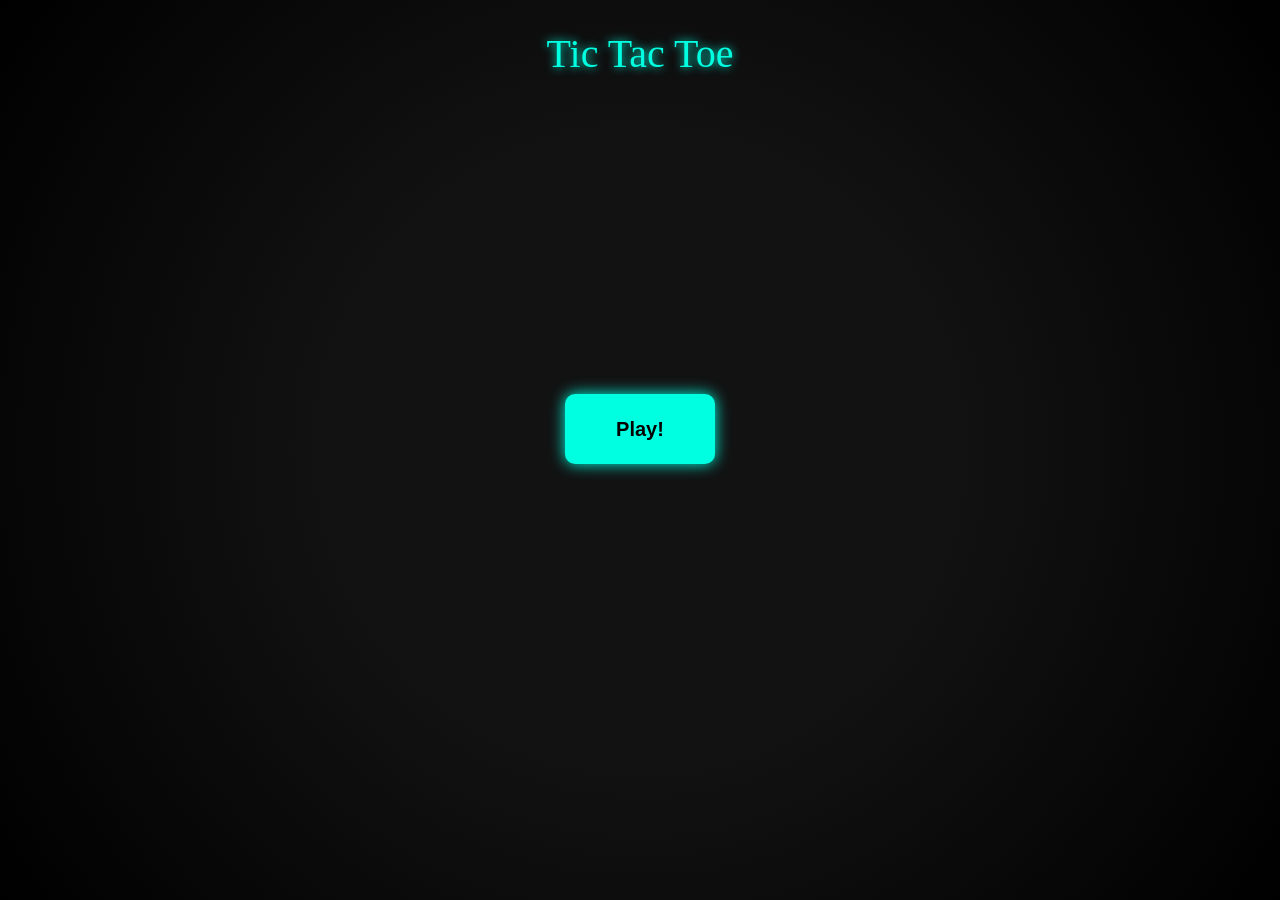
<file: index.html>
<!DOCTYPE html>
<html lang="en">
  <head>
    <meta charset="UTF-8" />
    <meta name="viewport" content="width=device-width, initial-scale=1.0" />
    <link rel="stylesheet" href="tic_tac_toe.css" />
    <title>tic-tac-toe</title>
  </head>
  <body>
    <div class="main_container">
      <p id="game_name">Tic Tac Toe</p>
      <div class="winner"></div>
      <main>
        <div class="grid_container">
          <button class="box left"></button>
          <button class="box top"></button>
          <button class="box right"></button>
          <button class="box left"></button>
          <button class="box scale"></button>
          <button class="box right"></button>
          <button class="box left"></button>
          <button class="box bottom"></button>
          <button class="box right"></button>
        </div>
        <button class="ply_btn">Play!</button>
      </main>
      <div class="win_detail">
        <div class="no_of_win">Number of WIN!</div>
        <div class="win_count">
          <div class="o_win_count">O :</div>
          <div class="x_win_count">X :</div>
        </div>
      </div>
      <div class="new_reset_button">
        <button class="change" id="new_btn">New Game</button>
        <button class="change" id="reset_btn">Reset</button>

        <a
          class="change"
          id="rock_ppr_scissor"
          href="stone_ppr_scissor.html"
          target="_blank"
          >Play🪨📄✂️</a
        >
      </div>
    </div>
    <script src="tic_tac_toe.js"></script>
  </body>
</html>
</file>
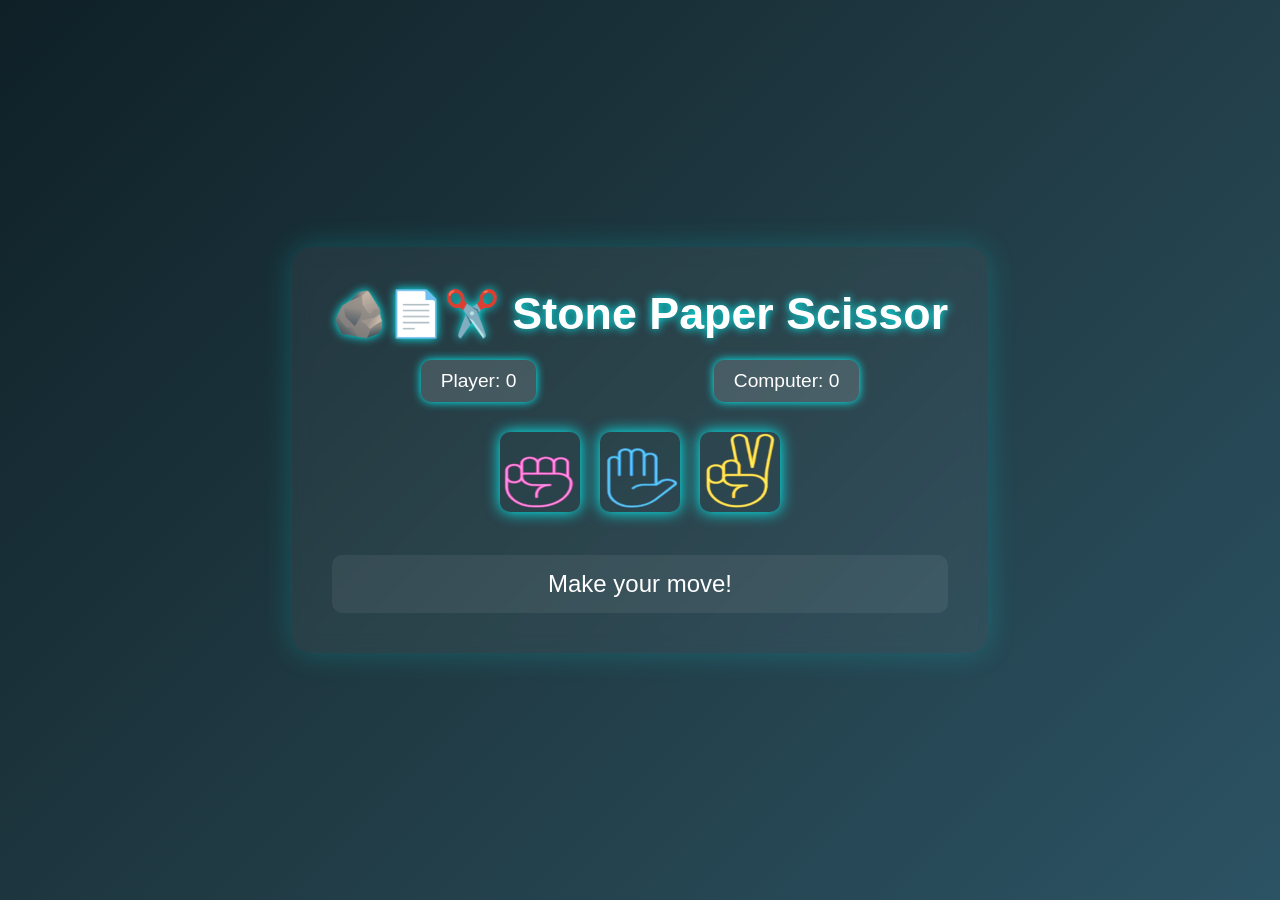
<file: stone_ppr_scissor.html>
<!DOCTYPE html>
<html lang="en">
  <head>
    <meta charset="UTF-8" />
    <title>Stone Paper Scissor Game</title>
    <link rel="stylesheet" href="stone_ppr_scissor.css" />
  </head>
  <body>
    <div class="container">
      <h1>🪨📄✂️ Stone Paper Scissor</h1>

      <div class="scoreboard">
        <div id="player-score">Player: 0</div>
        <div id="comp-score">Computer: 0</div>
      </div>

      <div class="choices">
        <button class="choice" data-choice="Rock">
          <img src="rock.png" alt="Rock" />
        </button>
        <button class="choice" data-choice="Paper">
          <img src="paper.png" alt="Paper" />
        </button>
        <button class="choice" data-choice="Scissor">
          <img src="scissor.png" alt="Scissor" />
        </button>
      </div>

      <div class="result" id="result">Make your move!</div>
    </div>

    <script src="stone_ppr_scissor.js"></script>
  </body>
</html>
</file>
<file: tic_tac_toe.css>
* {
  padding: 0;
  margin: 0;
  box-sizing: border-box;
}
body {
  padding: 0;
  margin: 0;
  box-sizing: border-box;
  background: linear-gradient(135deg, #000000, #1a1a1a);
  color: #ffffff;
}

.main_container {
  height: 100vh;
  width: 100vw;
  background: radial-gradient(circle, #121212 40%, #000000 100%);
  display: flex;
  flex-direction: column;
  justify-content: center;
  gap: 30px;
}

#game_name {
  color: #00ffe1;
  padding-top: 30px;
  font-size: 40px;
  height: 7%;
  margin: auto;
  text-shadow: 0 0 10px #00ffe1;
}

.winner {
  font-size: 30px;
  color: #ffffff;
  height: 5%;
  margin: auto;
  text-shadow: 0 0 5px #ffffff;
}

main {
  height: 58%;
  display: flex;
  align-items: center;
  justify-content: space-evenly;
  gap: 20px;
}

.grid_container {
  height: 450px;
  width: 450px;
  display: grid;
  grid-template-columns: repeat(3, 1fr);
  grid-template-rows: repeat(3, 1fr);
  gap: 15px;
  display: none;
}

.box {
  border-radius: 20px;
  background-color: #1f1f1f;
  font-size: 50px;
  font-weight: 700;
  color: #ffcc00;
  border: 2px solid #ffcc00;
  box-shadow: 0 0 20px #ffcc00;
  animation-fill-mode: forwards;
  animation-duration: 0.8s;
  transition: all 0.3s ease-in-out;
}

.box:hover:not(:disabled) {
  box-shadow: 0 0 30px #ffffff;
  transform: scale(1.05);
}

.box:disabled {
  background-color: #555;
  color: #999;
  box-shadow: none;
}

.ply_btn {
  height: 70px;
  border-radius: 10px;
  width: 150px;
  font-size: 20px;
  font-weight: 700;
  background: #00ffe1;
  color: #000;
  box-shadow: 0 0 15px #00ffe1;
  border: none;
  cursor: pointer;
  transition: transform 0.3s ease;
}

.ply_btn:hover {
  transform: scale(1.05);
}

.win_detail {
  height: 10%;
  width: 200px;
  display: none;
  flex-direction: column;
  margin: auto;
  gap: 5px;
}

.win_detail > .no_of_win {
  width: 100%;
  height: 40%;
  margin: 0;
  font-size: medium;
  color: #00ffe1;
  text-align: center;
  font-weight: 700;
}

.win_count {
  height: 60%;
  display: flex;
  align-items: center;
  padding: 0px 20px;
  font-size: large;
  font-weight: 700;
  gap: 30px;
}

.o_win_count,
.x_win_count {
  display: flex;
  align-items: center;
  width: 50%;
  height: 100%;
  color: #000;
  border-radius: 20px;
  padding-left: 10px;
  background-color: #ffffff;
  box-shadow: 0 0 10px #00ffe1;
}

.new_reset_button {
  height: 20%;
  display: flex;
  justify-content: center;
  align-items: center;
  gap: 30px;
  /* border: 1px solid red; */
}

.change,
#Rock_ppr_scissor {
  height: 50px;
  width: 150px;
  border-radius: 10px;
  background-color: #ffcc00;
  border: none;
  font-size: 20px;
  font-weight: 700;
  color: #000;
  box-shadow: 0 0 15px #ffcc00;
  transition: transform 0.5ms ease-in-out;
  display: none;
  justify-content: center;
  align-items: center;
  text-decoration: none;
}

.change:active {
  transform: scale(0.8);
  color: black;
}

/* Updated animations */
@keyframes slideInTop {
  from {
    transform: translateY(-200px) scale(0.8);
    opacity: 0;
  }
  to {
    transform: translateY(0) scale(1);
    opacity: 1;
  }
}

@keyframes slideInLeft {
  from {
    transform: translateX(-200px) scale(0.8);
    opacity: 0;
  }
  to {
    transform: translateX(0) scale(1);
    opacity: 1;
  }
}

@keyframes slideInRight {
  from {
    transform: translateX(200px) scale(0.8);
    opacity: 0;
  }
  to {
    transform: translateX(0) scale(1);
    opacity: 1;
  }
}

@keyframes slideInBottom {
  from {
    transform: translateY(200px) scale(0.8);
    opacity: 0;
  }
  to {
    transform: translateY(0) scale(1);
    opacity: 1;
  }
}

@keyframes scaleDown {
  from {
    transform: scale(1.6);
    opacity: 0;
  }
  to {
    transform: scale(1);
    opacity: 1;
  }
}

/* Media queries untouched */
@media (max-width: 768px) and (min-width: 450px) {
  .grid_container {
    height: 400px;
    width: 400px;
  }
  .main_container {
    gap: 20px;
  }
}

@media (max-width: 454px) and (min-width: 395px) {
  .grid_container {
    height: 300px;
    width: 300px;
  }
  .main_container {
    gap: 20px;
  }
}

@media (max-width: 394px) and (min-width: 300px) {
  .grid_container {
    height: 270px;
    width: 270px;
  }
  .main_container {
    gap: 15px;
  }
  .change {
    height: 50px;
    width: 120px;
    font-size: 17px;
  }
}
</file>
<file: stone_ppr_scissor.css>
* {
  box-sizing: border-box;
  margin: 0;
  padding: 0;
  font-family: "Segoe UI", sans-serif;
}

body {
  background: linear-gradient(135deg, #0f2027, #203a43, #2c5364);
  color: #fff;
  display: flex;
  justify-content: center;
  align-items: center;
  height: 100vh;
}

.container {
  text-align: center;
  padding: 40px;
  background: rgba(255, 255, 255, 0.05);
  border-radius: 20px;
  box-shadow: 0 0 30px rgba(0, 255, 255, 0.2);
  backdrop-filter: blur(9px);
  animation: pulseContainer 3s infinite;
}

@keyframes pulseContainer {
  0% {
    transform: scale(1);
  }
  50% {
    transform: scale(1.01);
  }
  100% {
    transform: scale(1);
  }
}

h1 {
  font-size: 2.8rem;
  margin-bottom: 20px;
  text-shadow: 0 0 10px #00ffff;
}

.scoreboard {
  display: flex;
  justify-content: space-around;
  margin: 20px 0;
  font-size: 1.2rem;
}

.scoreboard div {
  background: #fff2;
  padding: 10px 20px;
  border-radius: 10px;
  box-shadow: 0 0 10px #00ffff;
  transition: transform 0.3s ease;
}

.choices {
  display: flex;
  justify-content: center;
  gap: 20px;
  margin-top: 30px;
}

.choice {
  background: transparent;
  border: none;
  cursor: pointer;
  transition: transform 0.2s ease;
}

.choice img {
  width: 80px;
  height: 80px;
  border-radius: 10px;
  box-shadow: 0 0 15px #0ff;
  transition: transform 0.3s ease, box-shadow 0.3s ease;
}

.choice:hover img {
  transform: scale(1.1);
  box-shadow: 0 0 25px #fff;
}

.result {
  margin-top: 40px;
  font-size: 1.5rem;
  background: #fff1;
  padding: 15px;
  border-radius: 10px;
  animation: blinkText 2s infinite;
}

@keyframes blinkText {
  0% {
    opacity: 1;
  }
  50% {
    opacity: 0.5;
  }
  100% {
    opacity: 1;
  }
}
</file>
